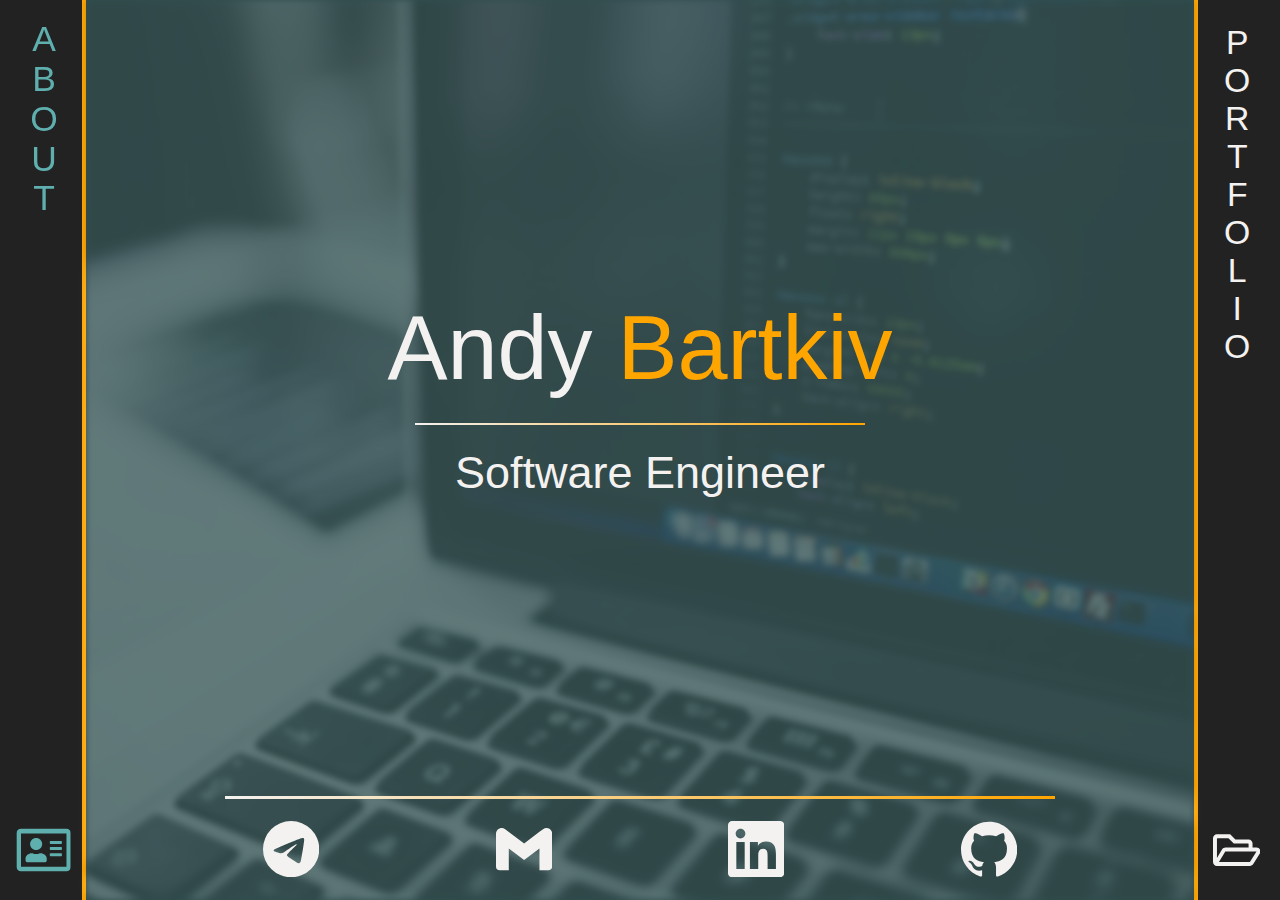
<file: index.html>
<!DOCTYPE html>
<html lang="en">
<head>
    <meta charset="UTF-8">
    <meta http-equiv="X-UA-Compatible" content="IE=edge">
    <meta name="viewport" content="width=device-width, initial-scale=1.0">
    <meta name="title" content="Andy Bartkiv - Software Engineer - Portfolio website">
    <meta name="description" content="JS, React and UI animations portfolio website. Showcase for latest web development selected projects, personal details and contact information">    
    <link rel="apple-touch-icon" sizes="180x180" href="/apple-touch-icon.png">
    <link rel="icon" type="image/png" sizes="32x32" href="images/favicon-32x32.png">
    <link rel="icon" type="image/png" sizes="16x16" href="images/favicon-16x16.png">
    <title>Andy Bartkiv - Software Engineer</title>

    <link rel="stylesheet" href="https://use.fontawesome.com/releases/v5.13.0/css/all.css" integrity="sha384-Bfad6CLCknfcloXFOyFnlgtENryhrpZCe29RTifKEixXQZ38WheV+i/6YWSzkz3V" crossorigin="anonymous">
    <link rel="stylesheet" href="style.css">
</head>
<body>
  <div class="container">

    <section class="panel" id="p-0">
        <div class="bookmark">
            <p>ABOUT</p>
            <!-- <i class="fas fa-address-card"></i> -->
            <svg xmlns="http://www.w3.org/2000/svg" viewBox="0 0 576 512">
                <!-- Font Awesome Free 5.15.3 by @fontawesome - https://fontawesome.com License - https://fontawesome.com/license/free (Icons: CC BY 4.0, Fonts: SIL OFL 1.1, Code: MIT License) -->
                <title>Open About Tab</title>
                <path d="M528 32H48C21.5 32 0 53.5 0 80v352c0 26.5 21.5 48 48 48h480c26.5 0 48-21.5 48-48V80c0-26.5-21.5-48-48-48zm0 400H48V80h480v352zM208 256c35.3 0 64-28.7 64-64s-28.7-64-64-64-64 28.7-64 64 28.7 64 64 64zm-89.6 128h179.2c12.4 0 22.4-8.6 22.4-19.2v-19.2c0-31.8-30.1-57.6-67.2-57.6-10.8 0-18.7 8-44.8 8-26.9 0-33.4-8-44.8-8-37.1 0-67.2 25.8-67.2 57.6v19.2c0 10.6 10 19.2 22.4 19.2zM360 320h112c4.4 0 8-3.6 8-8v-16c0-4.4-3.6-8-8-8H360c-4.4 0-8 3.6-8 8v16c0 4.4 3.6 8 8 8zm0-64h112c4.4 0 8-3.6 8-8v-16c0-4.4-3.6-8-8-8H360c-4.4 0-8 3.6-8 8v16c0 4.4 3.6 8 8 8zm0-64h112c4.4 0 8-3.6 8-8v-16c0-4.4-3.6-8-8-8H360c-4.4 0-8 3.6-8 8v16c0 4.4 3.6 8 8 8z"/>
            </svg>
        </div>
        
        <div class="context" id="about">
            <div class="about-img"></div>
            <div class="about-intro">
                <h2>Hi, I'm <span class="accent-color">Andy</span>, </h2>
                <h3>a big fan of Computer Science <br>
                and a self-taught Software Engineer.</h3>
            </div>
            <div class="about-skills">
                <div class="skill-item">
                    <svg role="img" viewBox="0 0 24 24" xmlns="http://www.w3.org/2000/svg"><title>HTML5</title><path d="M1.5 0h21l-1.91 21.563L11.977 24l-8.564-2.438L1.5 0zm7.031 9.75l-.232-2.718 10.059.003.23-2.622L5.412 4.41l.698 8.01h9.126l-.326 3.426-2.91.804-2.955-.81-.188-2.11H6.248l.33 4.171L12 19.351l5.379-1.443.744-8.157H8.531z"/></svg>
                    <p>HTML</p>
                </div>
                <div class="skill-item">
                    <svg role="img" viewBox="0 0 24 24" xmlns="http://www.w3.org/2000/svg"><title>CSS3</title><path d="M1.5 0h21l-1.91 21.563L11.977 24l-8.565-2.438L1.5 0zm17.09 4.413L5.41 4.41l.213 2.622 10.125.002-.255 2.716h-6.64l.24 2.573h6.182l-.366 3.523-2.91.804-2.956-.81-.188-2.11h-2.61l.29 3.855L12 19.288l5.373-1.53L18.59 4.414z"/></svg>
                    <p>CSS</p>
                </div>
                <div class="skill-item">
                    <svg role="img" viewBox="0 0 24 24" xmlns="http://www.w3.org/2000/svg"><title>JavaScript (ES6+)</title><path d="M0 0h24v24H0V0zm22.034 18.276c-.175-1.095-.888-2.015-3.003-2.873-.736-.345-1.554-.585-1.797-1.14-.091-.33-.105-.51-.046-.705.15-.646.915-.84 1.515-.66.39.12.75.42.976.9 1.034-.676 1.034-.676 1.755-1.125-.27-.42-.404-.601-.586-.78-.63-.705-1.469-1.065-2.834-1.034l-.705.089c-.676.165-1.32.525-1.71 1.005-1.14 1.291-.811 3.541.569 4.471 1.365 1.02 3.361 1.244 3.616 2.205.24 1.17-.87 1.545-1.966 1.41-.811-.18-1.26-.586-1.755-1.336l-1.83 1.051c.21.48.45.689.81 1.109 1.74 1.756 6.09 1.666 6.871-1.004.029-.09.24-.705.074-1.65l.046.067zm-8.983-7.245h-2.248c0 1.938-.009 3.864-.009 5.805 0 1.232.063 2.363-.138 2.711-.33.689-1.18.601-1.566.48-.396-.196-.597-.466-.83-.855-.063-.105-.11-.196-.127-.196l-1.825 1.125c.305.63.75 1.172 1.324 1.517.855.51 2.004.675 3.207.405.783-.226 1.458-.691 1.811-1.411.51-.93.402-2.07.397-3.346.012-2.054 0-4.109 0-6.179l.004-.056z"/></svg>
                    <p>JavaScript</p>
                </div>
                <div class="skill-item">
                    <svg role="img" viewBox="0 0 24 24" xmlns="http://www.w3.org/2000/svg"><title>React</title><path d="M14.23 12.004a2.236 2.236 0 0 1-2.235 2.236 2.236 2.236 0 0 1-2.236-2.236 2.236 2.236 0 0 1 2.235-2.236 2.236 2.236 0 0 1 2.236 2.236zm2.648-10.69c-1.346 0-3.107.96-4.888 2.622-1.78-1.653-3.542-2.602-4.887-2.602-.41 0-.783.093-1.106.278-1.375.793-1.683 3.264-.973 6.365C1.98 8.917 0 10.42 0 12.004c0 1.59 1.99 3.097 5.043 4.03-.704 3.113-.39 5.588.988 6.38.32.187.69.275 1.102.275 1.345 0 3.107-.96 4.888-2.624 1.78 1.654 3.542 2.603 4.887 2.603.41 0 .783-.09 1.106-.275 1.374-.792 1.683-3.263.973-6.365C22.02 15.096 24 13.59 24 12.004c0-1.59-1.99-3.097-5.043-4.032.704-3.11.39-5.587-.988-6.38-.318-.184-.688-.277-1.092-.278zm-.005 1.09v.006c.225 0 .406.044.558.127.666.382.955 1.835.73 3.704-.054.46-.142.945-.25 1.44-.96-.236-2.006-.417-3.107-.534-.66-.905-1.345-1.727-2.035-2.447 1.592-1.48 3.087-2.292 4.105-2.295zm-9.77.02c1.012 0 2.514.808 4.11 2.28-.686.72-1.37 1.537-2.02 2.442-1.107.117-2.154.298-3.113.538-.112-.49-.195-.964-.254-1.42-.23-1.868.054-3.32.714-3.707.19-.09.4-.127.563-.132zm4.882 3.05c.455.468.91.992 1.36 1.564-.44-.02-.89-.034-1.345-.034-.46 0-.915.01-1.36.034.44-.572.895-1.096 1.345-1.565zM12 8.1c.74 0 1.477.034 2.202.093.406.582.802 1.203 1.183 1.86.372.64.71 1.29 1.018 1.946-.308.655-.646 1.31-1.013 1.95-.38.66-.773 1.288-1.18 1.87-.728.063-1.466.098-2.21.098-.74 0-1.477-.035-2.202-.093-.406-.582-.802-1.204-1.183-1.86-.372-.64-.71-1.29-1.018-1.946.303-.657.646-1.313 1.013-1.954.38-.66.773-1.286 1.18-1.868.728-.064 1.466-.098 2.21-.098zm-3.635.254c-.24.377-.48.763-.704 1.16-.225.39-.435.782-.635 1.174-.265-.656-.49-1.31-.676-1.947.64-.15 1.315-.283 2.015-.386zm7.26 0c.695.103 1.365.23 2.006.387-.18.632-.405 1.282-.66 1.933-.2-.39-.41-.783-.64-1.174-.225-.392-.465-.774-.705-1.146zm3.063.675c.484.15.944.317 1.375.498 1.732.74 2.852 1.708 2.852 2.476-.005.768-1.125 1.74-2.857 2.475-.42.18-.88.342-1.355.493-.28-.958-.646-1.956-1.1-2.98.45-1.017.81-2.01 1.085-2.964zm-13.395.004c.278.96.645 1.957 1.1 2.98-.45 1.017-.812 2.01-1.086 2.964-.484-.15-.944-.318-1.37-.5-1.732-.737-2.852-1.706-2.852-2.474 0-.768 1.12-1.742 2.852-2.476.42-.18.88-.342 1.356-.494zm11.678 4.28c.265.657.49 1.312.676 1.948-.64.157-1.316.29-2.016.39.24-.375.48-.762.705-1.158.225-.39.435-.788.636-1.18zm-9.945.02c.2.392.41.783.64 1.175.23.39.465.772.705 1.143-.695-.102-1.365-.23-2.006-.386.18-.63.406-1.282.66-1.933zM17.92 16.32c.112.493.2.968.254 1.423.23 1.868-.054 3.32-.714 3.708-.147.09-.338.128-.563.128-1.012 0-2.514-.807-4.11-2.28.686-.72 1.37-1.536 2.02-2.44 1.107-.118 2.154-.3 3.113-.54zm-11.83.01c.96.234 2.006.415 3.107.532.66.905 1.345 1.727 2.035 2.446-1.595 1.483-3.092 2.295-4.11 2.295-.22-.005-.406-.05-.553-.132-.666-.38-.955-1.834-.73-3.703.054-.46.142-.944.25-1.438zm4.56.64c.44.02.89.034 1.345.034.46 0 .915-.01 1.36-.034-.44.572-.895 1.095-1.345 1.565-.455-.47-.91-.993-1.36-1.565z"/></svg>
                    <p>React</p>
                </div>

                <div class="skill-item">
                    <svg role="img" xmlns="http://www.w3.org/2000/svg" viewBox="0 0 24 24"><title>Firebase</title><path d="M3.89 15.672L6.255.461A.542.542 0 017.27.288l2.543 4.771zm16.794 3.692l-2.25-14a.54.54 0 00-.919-.295L3.316 19.365l7.856 4.427a1.621 1.621 0 001.588 0zM14.3 7.147l-1.82-3.482a.542.542 0 00-.96 0L3.53 17.984z"/></svg>
                    <p>Firebase</p>
                </div>
                <div class="skill-item">
                    <svg role="img" xmlns="http://www.w3.org/2000/svg" viewBox="0 0 24 24"><title>Webpack</title><path d="M22.1987 18.498l-9.7699 5.5022v-4.2855l6.0872-3.3338 3.6826 2.117zm.6683-.6026V6.3884l-3.5752 2.0544v7.396zm-21.0657.6026l9.7699 5.5022v-4.2855L5.484 16.3809l-3.6826 2.117zm-.6683-.6026V6.3884l3.5751 2.0544v7.396zm.4183-12.2515l10.0199-5.644v4.1434L5.152 7.6586l-.0489.028zm20.8975 0l-10.02-5.644v4.1434l6.4192 3.5154.0489.028 3.5518-2.0427zm-10.8775 13.096l-6.0056-3.2873V8.9384l6.0054 3.4525v6.349zm.8575 0l6.0053-3.2873V8.9384l-6.0053 3.4525zM5.9724 8.1845l6.0287-3.3015L18.03 8.1845l-6.0288 3.4665z"/></svg>
                    <p>Webpack</p>
                </div>
                <div class="skill-item">
                    <svg role="img" viewBox="0 0 24 24" xmlns="http://www.w3.org/2000/svg"><title>Git</title><path d="M23.546 10.93L13.067.452c-.604-.603-1.582-.603-2.188 0L8.708 2.627l2.76 2.76c.645-.215 1.379-.07 1.889.441.516.515.658 1.258.438 1.9l2.658 2.66c.645-.223 1.387-.078 1.9.435.721.72.721 1.884 0 2.604-.719.719-1.881.719-2.6 0-.539-.541-.674-1.337-.404-1.996L12.86 8.955v6.525c.176.086.342.203.488.348.713.721.713 1.883 0 2.6-.719.721-1.889.721-2.609 0-.719-.719-.719-1.879 0-2.598.182-.18.387-.316.605-.406V8.835c-.217-.091-.424-.222-.6-.401-.545-.545-.676-1.342-.396-2.009L7.636 3.7.45 10.881c-.6.605-.6 1.584 0 2.189l10.48 10.477c.604.604 1.582.604 2.186 0l10.43-10.43c.605-.603.605-1.582 0-2.187"/></svg>
                    <p>Git</p>
                </div>
                <div class="skill-item">
                    <svg role="img" viewBox="0 0 24 24" xmlns="http://www.w3.org/2000/svg"><title>GitHub</title><path d="M12 .297c-6.63 0-12 5.373-12 12 0 5.303 3.438 9.8 8.205 11.385.6.113.82-.258.82-.577 0-.285-.01-1.04-.015-2.04-3.338.724-4.042-1.61-4.042-1.61C4.422 18.07 3.633 17.7 3.633 17.7c-1.087-.744.084-.729.084-.729 1.205.084 1.838 1.236 1.838 1.236 1.07 1.835 2.809 1.305 3.495.998.108-.776.417-1.305.76-1.605-2.665-.3-5.466-1.332-5.466-5.93 0-1.31.465-2.38 1.235-3.22-.135-.303-.54-1.523.105-3.176 0 0 1.005-.322 3.3 1.23.96-.267 1.98-.399 3-.405 1.02.006 2.04.138 3 .405 2.28-1.552 3.285-1.23 3.285-1.23.645 1.653.24 2.873.12 3.176.765.84 1.23 1.91 1.23 3.22 0 4.61-2.805 5.625-5.475 5.92.42.36.81 1.096.81 2.22 0 1.606-.015 2.896-.015 3.286 0 .315.21.69.825.57C20.565 22.092 24 17.592 24 12.297c0-6.627-5.373-12-12-12"/></svg>
                    <p>GitHub</p>
                </div>

                <!-- <div>NodeJS+Express</div> -->
                <!-- <div>MongoDB+Mogoose</div> -->
                <!-- <div>Django(Python)</div> -->
                <!-- <div>ReactNative</div> -->
                <!-- <div>Jest</div> -->
                <!-- <div>PWA</div> -->
                <!-- <div>TypeScript</div> -->
                <!-- <div>MaterialUI</div> -->
                <!-- <div>Canvas API</div> -->
            </div>

            <div class="about-bio">
                <p>Some say that once on board, a man will never want to leave aviation willingly. 
                    <br class="bio-br">
                    But one definitely should, if he has a passion even greater.<br>
                    With over a decade of experience in civil aviation industry, I finally dared to pursue my long-held dream, applying my <em>project management</em>, <em>problem solving</em> and <em>fast learning</em> skills to master software engineering.<br>
                </p>
            </div>
        </div>
    </section>
    
    <section class="panel main" id="p-1">
        <div class="bookmark">
            <p>CONTACTS</p>
            <!-- <i class="fas fa-handshake"></i> -->
            <svg xmlns="http://www.w3.org/2000/svg" viewBox="0 0 640 512">
            <!-- Font Awesome Free 5.15.3 by @fontawesome - https://fontawesome.com License - https://fontawesome.com/license/free (Icons: CC BY 4.0, Fonts: SIL OFL 1.1, Code: MIT License) -->
            <title>Open Contacts Tab</title>
            <path d="M519.2 127.9l-47.6-47.6A56.252 56.252 0 0 0 432 64H205.2c-14.8 0-29.1 5.9-39.6 16.3L118 127.9H0v255.7h64c17.6 0 31.8-14.2 31.9-31.7h9.1l84.6 76.4c30.9 25.1 73.8 25.7 105.6 3.8 12.5 10.8 26 15.9 41.1 15.9 18.2 0 35.3-7.4 48.8-24 22.1 8.7 48.2 2.6 64-16.8l26.2-32.3c5.6-6.9 9.1-14.8 10.9-23h57.9c.1 17.5 14.4 31.7 31.9 31.7h64V127.9H519.2zM48 351.6c-8.8 0-16-7.2-16-16s7.2-16 16-16 16 7.2 16 16c0 8.9-7.2 16-16 16zm390-6.9l-26.1 32.2c-2.8 3.4-7.8 4-11.3 1.2l-23.9-19.4-30 36.5c-6 7.3-15 4.8-18 2.4l-36.8-31.5-15.6 19.2c-13.9 17.1-39.2 19.7-55.3 6.6l-97.3-88H96V175.8h41.9l61.7-61.6c2-.8 3.7-1.5 5.7-2.3H262l-38.7 35.5c-29.4 26.9-31.1 72.3-4.4 101.3 14.8 16.2 61.2 41.2 101.5 4.4l8.2-7.5 108.2 87.8c3.4 2.8 3.9 7.9 1.2 11.3zm106-40.8h-69.2c-2.3-2.8-4.9-5.4-7.7-7.7l-102.7-83.4 12.5-11.4c6.5-6 7-16.1 1-22.6L367 167.1c-6-6.5-16.1-6.9-22.6-1l-55.2 50.6c-9.5 8.7-25.7 9.4-34.6 0-9.3-9.9-8.5-25.1 1.2-33.9l65.6-60.1c7.4-6.8 17-10.5 27-10.5l83.7-.2c2.1 0 4.1.8 5.5 2.3l61.7 61.6H544v128zm48 47.7c-8.8 0-16-7.2-16-16s7.2-16 16-16 16 7.2 16 16c0 8.9-7.2 16-16 16z"/>
            </svg>
        </div>
        <div class="context" id="contacts">
            <div class="contacts-header">
                <h1>Andy <span class="accent-color">Bartkiv</span></h1>
                <hr/>
                <h2>Software Engineer</h2>
            </div>
            <hr/>
            <div class="contacts-body">

                <!-- <a href="https://www.facebook.com/andy.bartkiv" target="_blank" rel="noreferrer">
                    <svg role="img" xmlns="http://www.w3.org/2000/svg" viewBox="0 0 24 24"><title>Facebook icon</title><path d="M24 12.073c0-6.627-5.373-12-12-12s-12 5.373-12 12c0 5.99 4.388 10.954 10.125 11.854v-8.385H7.078v-3.47h3.047V9.43c0-3.007 1.792-4.669 4.533-4.669 1.312 0 2.686.235 2.686.235v2.953H15.83c-1.491 0-1.956.925-1.956 1.874v2.25h3.328l-.532 3.47h-2.796v8.385C19.612 23.027 24 18.062 24 12.073z"/></svg>
                </a> -->

                <a href="https://t.me/andybartkiv" target="_blank" rel="noreferrer">
                    <svg role="img" viewBox="0 0 24 24" xmlns="http://www.w3.org/2000/svg"><title>Telegram</title><path d="M11.944 0A12 12 0 0 0 0 12a12 12 0 0 0 12 12 12 12 0 0 0 12-12A12 12 0 0 0 12 0a12 12 0 0 0-.056 0zm4.962 7.224c.1-.002.321.023.465.14a.506.506 0 0 1 .171.325c.016.093.036.306.02.472-.18 1.898-.962 6.502-1.36 8.627-.168.9-.499 1.201-.82 1.23-.696.065-1.225-.46-1.9-.902-1.056-.693-1.653-1.124-2.678-1.8-1.185-.78-.417-1.21.258-1.91.177-.184 3.247-2.977 3.307-3.23.007-.032.014-.15-.056-.212s-.174-.041-.249-.024c-.106.024-1.793 1.14-5.061 3.345-.48.33-.913.49-1.302.48-.428-.008-1.252-.241-1.865-.44-.752-.245-1.349-.374-1.297-.789.027-.216.325-.437.893-.663 3.498-1.524 5.83-2.529 6.998-3.014 3.332-1.386 4.025-1.627 4.476-1.635z"/></svg>
                </a>

                <!-- <a href="skype:andrey.bartkiv?chat" target="_blank" rel="noreferrer">
                    <svg role="img" xmlns="http://www.w3.org/2000/svg" viewBox="0 0 24 24"><title>Skype</title><path d="M16.283 13.883c0 2.026-1.615 3.354-4.026 3.354-2.121 0-4.252-.965-4.242-2.627.003-.501.376-.961.872-.961 1.249 0 1.237 1.863 3.225 1.863 1.396 0 1.872-.764 1.872-1.296 0-1.924-6.03-.745-6.03-4.362 0-1.958 1.602-3.309 4.12-3.161 2.401.142 3.809 1.202 3.944 2.193.067.647-.361 1.151-1.105 1.151-1.086 0-1.196-1.454-3.067-1.454-.844 0-1.556.352-1.556 1.116 0 1.597 5.993.67 5.993 4.184zm7.717-8.883v14c0 2.761-2.238 5-5 5h-14c-2.761 0-5-2.239-5-5v-14c0-2.761 2.239-5 5-5h14c2.762 0 5 2.239 5 5zm-4.675 8.311c.904-5.177-3.61-9.608-8.702-8.653-3.881-2.374-8.335 2.151-5.956 6.02-.925 5.165 3.589 9.654 8.722 8.673 3.888 2.357 8.329-2.174 5.936-6.04z"/></svg>
                </a> -->

                <a href="mailto:andy.bartkiv@gmail.com" target="_blank" rel="noreferrer" >
                    <svg role="img" viewBox="0 0 24 24" xmlns="http://www.w3.org/2000/svg"><title>Email: andy.bartkiv(at)gmail.com</title><path d="M24 5.457v13.909c0 .904-.732 1.636-1.636 1.636h-3.819V11.73L12 16.64l-6.545-4.91v9.273H1.636A1.636 1.636 0 0 1 0 19.366V5.457c0-2.023 2.309-3.178 3.927-1.964L5.455 4.64 12 9.548l6.545-4.91 1.528-1.145C21.69 2.28 24 3.434 24 5.457z"/></svg>
                </a>

                <a href="https://www.linkedin.com/in/andy-bartkiv" target="_blank" rel="noreferrer">
                    <svg role="img" viewBox="0 0 24 24" xmlns="http://www.w3.org/2000/svg"><title>LinkedIn</title><path d="M20.447 20.452h-3.554v-5.569c0-1.328-.027-3.037-1.852-3.037-1.853 0-2.136 1.445-2.136 2.939v5.667H9.351V9h3.414v1.561h.046c.477-.9 1.637-1.85 3.37-1.85 3.601 0 4.267 2.37 4.267 5.455v6.286zM5.337 7.433c-1.144 0-2.063-.926-2.063-2.065 0-1.138.92-2.063 2.063-2.063 1.14 0 2.064.925 2.064 2.063 0 1.139-.925 2.065-2.064 2.065zm1.782 13.019H3.555V9h3.564v11.452zM22.225 0H1.771C.792 0 0 .774 0 1.729v20.542C0 23.227.792 24 1.771 24h20.451C23.2 24 24 23.227 24 22.271V1.729C24 .774 23.2 0 22.222 0h.003z"/></svg>
                </a>

                <a href="https://github.com/Andy-Bartkiv" target="_blank" rel="noreferrer">
                    <svg role="img" viewBox="0 0 24 24" xmlns="http://www.w3.org/2000/svg"><title>GitHub: Andy-Bartkiv</title><path d="M12 .297c-6.63 0-12 5.373-12 12 0 5.303 3.438 9.8 8.205 11.385.6.113.82-.258.82-.577 0-.285-.01-1.04-.015-2.04-3.338.724-4.042-1.61-4.042-1.61C4.422 18.07 3.633 17.7 3.633 17.7c-1.087-.744.084-.729.084-.729 1.205.084 1.838 1.236 1.838 1.236 1.07 1.835 2.809 1.305 3.495.998.108-.776.417-1.305.76-1.605-2.665-.3-5.466-1.332-5.466-5.93 0-1.31.465-2.38 1.235-3.22-.135-.303-.54-1.523.105-3.176 0 0 1.005-.322 3.3 1.23.96-.267 1.98-.399 3-.405 1.02.006 2.04.138 3 .405 2.28-1.552 3.285-1.23 3.285-1.23.645 1.653.24 2.873.12 3.176.765.84 1.23 1.91 1.23 3.22 0 4.61-2.805 5.625-5.475 5.92.42.36.81 1.096.81 2.22 0 1.606-.015 2.896-.015 3.286 0 .315.21.69.825.57C20.565 22.092 24 17.592 24 12.297c0-6.627-5.373-12-12-12"/></svg>
                </a>
            </div>
        </div>
    </section>

    <section class="panel" id="p-2">
        <div class="bookmark">
            <p>PORTFOLIO</p>
            <!-- <i class="fas fa-briefcase"></i> -->
            <svg xmlns="http://www.w3.org/2000/svg" viewBox="0 0 576 512">
                <!-- Font Awesome Free 5.15.3 by @fontawesome - https://fontawesome.com License - https://fontawesome.com/license/free (Icons: CC BY 4.0, Fonts: SIL OFL 1.1, Code: MIT License) -->
                <title>Open Portfolio Tab</title>
                <path d="M527.9 224H480v-48c0-26.5-21.5-48-48-48H272l-64-64H48C21.5 64 0 85.5 0 112v288c0 26.5 21.5 48 48 48h400c16.5 0 31.9-8.5 40.7-22.6l79.9-128c20-31.9-3-73.4-40.7-73.4zM48 118c0-3.3 2.7-6 6-6h134.1l64 64H426c3.3 0 6 2.7 6 6v42H152c-16.8 0-32.4 8.8-41.1 23.2L48 351.4zm400 282H72l77.2-128H528z"/>
            </svg>
        </div>
        <div class="context" id="portfolio">
            <div class="projects-frame"></div>
            <div class="projects-container">
                <!-- PROJECT TABS GOES HERE -->
            </div>
        </div>
    </section>
  </div>

  <script src="main.js"></script>
</body>


</html>
</file>
<file: style.css>
* {
    margin: 0;
    padding: 0;
    box-sizing: border-box;
    user-select: none;
}
:root {
    --color-dark-grey:#222;
    --color-bg: #2f4f4f; /* darkslategrey */
    --color-bg-ee: #2d4b4b; 
    --color-txt: #f4f2f0;
    --color-accent: #ffa500;
    --color-acc2: #5fafaf; /* aquamarine */
    font-size: max(5vmin, 2.5vh);
    /* (2vw + 2vh + 1vmin)/5 */
}
body {
    font-family: "Lato", sans-serif;
}

h1, h2, h3 { font-weight: 400; }
h1 { font-size: 4em; }
h2 { font-size: 2em; }
h3 { font-size: 1.5em; }
h4 { font-size: 1.2em; color: var(--color-accent); }

hr { background: linear-gradient(90deg, var(--color-txt), var(--color-accent));
    border-color: #00000000;
    border: 0px solid #00000000;
 }

a, a:hover, a:focus, a:active {
    text-decoration: none;
    color: inherit;
    display: flex;
}

svg {
    fill: var(--color-txt);
    height: 1.5em;
    width: auto;
}

.accent-color { color: var(--color-accent); }

.container {
    color: var(--color-txt);
    height: 100vh;
    width: 100vw;
    display: flex;
    justify-content: space-between;
    align-items: center;
}

.panel {
    background-color: var(--color-dark-grey);
    outline: .1rem solid var(--color-accent);
    height: 100%;
    width: max(2rem, 5vw);
    padding-top: 0.5rem;
    padding-bottom: 0.65rem;
    display: flex;
    justify-content: center;
    cursor: pointer;
    transition: 0.5s;
}

.bookmark {
    font-size: .75rem;
    writing-mode: vertical-lr;
    text-orientation: upright;
    display: flex;
    flex-direction: row;
    justify-content: space-between;
    align-items: center;
    transition: .125s;
}
.bookmark > svg {
    height: 1.25em;
    transition: .125s;
}

.panel:hover .bookmark       { color: var(--color-acc2); }
.panel:hover .bookmark > svg { fill: var(--color-acc2); transform: scale(1.15, 1.15); }
.panel:hover .bookmark > p   {  transform: scale(1.05, 1.05); transition: .125s;  }

.context {
    display: none;
    opacity: 0;
    font-size: 0.5rem;
}

.main {
    width: 90%;
    cursor: auto;
    padding: 0;
}
.main > .bookmark { display: none; }
.main > .context { display: flex; opacity: 1;}

/* ------------------------------------------------------ ABOUT panel*/
.main #about {
    background: var(--color-bg-ee);
    padding: .5rem;
    display: grid;
    grid-template-columns: 2fr 3fr;
    grid-template-rows: 3fr 4fr 3fr;
    gap: .5rem;
    font-size: calc((2vw + 2vh + 1vmin)/2);
    overflow: auto;
}

.about-img {
    /* min-height: 20vh; */
    grid-row: 1/3;
    border: .25vh solid var(--color-accent);
    border-radius: .5em;
    content: "";
    background-image: url('images/profile-3.jpg');
    filter: grayscale(25%) blur(0px) opacity(100%);
    background-position: top 30% center;
    background-repeat: no-repeat;
    background-size: cover;
    box-shadow: inset 0 0 1rem .25rem var(--color-bg);
}

.about-intro {
    line-height: 1.5;
    width: 100%;
    display: flex;
    flex-direction: column;
    justify-content: space-between;
}

.about-skills {
    width: 100%;
    display: flex;
    flex-direction: row;
    flex-wrap: wrap;
    padding: 1vh 0;
    border-top: .25vh solid var(--color-accent);
    border-bottom: .25vh solid var(--color-accent);
}
.skill-item {
    flex: 24.5%;
    padding: .25em;
    display: flex;
    flex-direction: column;
    justify-content: center;
    align-items: center;
}
.skill-item > svg { height: 1.75em; }
.skill-item > i { font-size: 1.75em; }

.about-bio {
    grid-column: 1/3;
    line-height: 1.5;
    width: 100%;
    text-align: right;
    display: flex;
    justify-content: center;
    align-items: center;
}

/* -------------------------------- CONTACTS panel */
.main#p-1 {
    position: relative;
    background: var(--color-bg);
}

.main#p-1::after {
    content: "";
    position: absolute;
    top:0; bottom: 0; left: 0; right: 0;
    background-image: url('images/background.jpg');
    filter: grayscale(50%) blur(3px) opacity(25%);
    background-position: center;
    background-attachment: fixed;
    background-repeat: no-repeat;
    background-size: cover;
}

#contacts {
    z-index: 1;
    width: 100%;
    height: 100%;
    flex-direction: column;
    justify-content: space-around;
    align-items: center;
}

.contacts-header {
    width: 90%;
    flex: 0.95;
    display: flex;
    flex-direction: column;
    justify-content: center;
    align-items: center;
}
.contacts-header > hr {
    width: 20em;
    margin: 1em 0;
    height: .25vh;
}

#contacts > hr {
    width: 75%;
    height: .25vh;
}

.contacts-body {
    font-size: 2em;
    padding: .5rem 0;
    flex: .05;
    width: 100%;
    display: flex;
    justify-content: space-evenly;
    align-items: center;
}

.contacts-body > svg {
    fill: var(--color-txt);
    width: auto;
    height: 1.25em;
}

.contacts-body > a > svg {
    fill: var(--color-txt);
    width: auto;
    height: 1.25em;
    transition: .25s;
}

.contacts-body > a:hover > svg {
    cursor: pointer;
    fill: var(--color-accent);
    transform: scale(1.15, 1.15)
}

/* ------------------------------- PORTFOLIO panel --- */
#portfolio {
    background: var(--color-bg-ee);
    width: 100%;
    height: 100%;
    align-items: center;
    justify-content: flex-start;
    overflow: hidden;
}
.projects-frame {
    background: var(--color-bg-ee);
    box-shadow: .25rem 0 .25rem var(--color-dark-grey);
    width: 2.5%;    
    height: 100%;
    z-index: 10;
}

.projects-container {
    position: relative;
    width: 95%;
    height: 95%;
}

.project {
    /* font-size: calc((2vw + 2vh + 1vmin)/2); */
    background: var(--color-bg-ee);
    cursor: pointer;
    position: absolute;
    bottom: 0; left: 0;
    border-radius: .25rem;
    box-shadow: 1vw 0 1vw var(--color-dark-grey);
    height: 100%;
    width: 70%;
    display: flex;
    flex-direction: row-reverse;
    transition: all .125s, transform .5s;
}

.show { cursor: auto; }
.project:hover { width: 70.5%; }
.show:hover { width: 70%; }

.project:nth-child(1) { left: -65%; z-index: 7; }
.project:nth-child(2) { left: -60%; z-index: 6; }
.project:nth-child(3) { left: -55%; z-index: 5; }
.project:nth-child(4) { left: -50%; z-index: 4; }
.project:nth-child(5) { left: -45%; z-index: 3; }
.project:nth-child(6) { left: -40%; z-index: 2; }
.project:nth-child(7) { left: -35%; z-index: 1; }
 
.trans { transform: translateX(calc(100%*(6.5/7))); }

.project-bookmark {
    letter-spacing: -.125vh; 
    writing-mode: vertical-lr;
    text-orientation: upright;
    font-weight: 600;
    display: flex;
    justify-content: flex-start;
}
.project-bookmark > p {    
    padding: .75vmax;
    border-left: var(--color-txt) .25vw solid;
}

.project-context {
    display: none;
    /* display: flex; */
    padding: .75vmax;
    padding-bottom: 0;
    flex-wrap: wrap;
    align-content: space-between;
    text-align: center;
}

.show > .project-context { display: flex; }
.show > .project-bookmark > p { 
    color: var(--color-accent);
    border-color: var(--color-accent);
}

.coming-soon {
    background-image: url('images/background.jpg');
    filter: grayscale(50%) blur(3px) opacity(25%);
    background-position: right;
    background-repeat: no-repeat;
    background-size: cover; 
    width: 100%;
}
.project-context > hr {
    width: 100%;
    margin: .2vh auto;
    background: linear-gradient(90deg, var(--color-bg-ee), var(--color-accent) 5% 95%, var(--color-bg-ee));
    height: .2vh;
}
.hr-title { order:11; }
.hr-intro { order:21; }
.hr-tech  { order:49; }
.hr-links { order:51; }

.context-title {
    order: 10;
    flex: 100%;
    display: flex;
    flex-direction: column;
}

.context-intro {
    order: 20;
    flex: 100%;
    padding: 0 2.5%;
}

.context-img {
    order: 30;
    flex: 65%;
    filter: grayscale(25%);
    display: flex;
    align-items: center;
    justify-content: center;
}
.context-img > img { width: 98%; border-radius: .25rem; }

.context-tech {
    order: 40;
    flex: 1 35%;
    display: flex;
    flex-direction: column;
    flex-wrap: wrap;
    align-items: center;
    justify-content: space-evenly;
    font-size: min(1em, 1.5vw);
    color: var(--color-acc2);
}
.context-tech > * {
    border-radius: .25em;
    padding: .2em .5em;
    background: #222A;
}

.context-description { order: 50; flex: 100%; }

.context-demo, .context-code {
    font-size: 1.1em;
    display: flex;
    justify-content: center;
    align-items: center;
    border: none;
    cursor: pointer;
    padding: .75vmax;
    flex: 50%;
    background: linear-gradient(90deg, var(--color-bg-ee), #2228 35% 65%, var(--color-bg-ee));
    transition: .25s;
}

.context-demo { order: 61; }
.context-code { order: 62; }
.context-demo:hover, 
.context-code:hover { 
    color: var(--color-accent); 
    transform: scale(1.1); 
}
/* .context-demo > img, .context-code > img { height: 1em; }  */
/* .context-demo:hover > img, .context-code:hover > img {
    filter: invert(56%) sepia(84%) saturate(538%) hue-rotate(359deg) brightness(102%) contrast(105%);
}  */


/* ------------------------------- MEDIA query */

/* 550 px */
@media (max-width: 90vh) {
    .container {
        flex-direction: column;
    }
    .panel {
        height: 7.5vh;
        width: 100%;
        justify-content: center;
        align-items: center;
        padding: 0;
    }
    .main {
        height: 85vh;
        align-items: flex-start;
    }
    .bookmark {
        font-size: 2.25vh;
        writing-mode: horizontal-tb;
        text-orientation: initial;
    }

    .bookmark > svg { display: none; }

    .main #about {
        display: flex;
        gap: 0;
        flex-direction: column;
        justify-content: space-between;
        align-items: center;
        text-align: center;
        height: 100%;
        overflow: hidden;
    }
    .about-img {
        border-radius: 5vh;
        width: 25vh;
        height: 25vh;
        background-position: top 30% center;
        background-repeat: no-repeat;
        background-size: 100%;
        justify-self: center ;
        flex-shrink: 0.5;
    }
    .about-bio {
        font-size: 1.15em;
        text-align: center;
    }
    .bio-br { display: none }

    .contacts-body > a > svg { height: 1.5em; }

    #portfolio { flex-direction: column-reverse; }

    .projects-frame {
        box-shadow: 0 -.25rem .25rem var(--color-dark-grey);
        width: 100vw;
        height: 2.5%;
    }

    .project {
        font-size: calc((2vw + 2vh + 1vmin)/2);
        box-shadow: 0 -.25rem .25rem var(--color-dark-grey);
        box-shadow: 0 -1vh 1vh var(--color-dark-grey);
        width: 100%;
        height: 70%;
        flex-direction: column;
    }
    .project:hover { height: 70.5%; width: 100%; }
    .show:hover { height: 70%; width: 100%; }

    .project:nth-child(1) { left: 0%; bottom: -35%; z-index: 1; }
    .project:nth-child(2) { left: 0%; bottom: -40%; z-index: 2; }
    .project:nth-child(3) { left: 0%; bottom: -45%; z-index: 3; }
    .project:nth-child(4) { left: 0%; bottom: -50%; z-index: 4; }
    .project:nth-child(5) { left: 0%; bottom: -55%; z-index: 5; }
    .project:nth-child(6) { left: 0%; bottom: -60%; z-index: 6; }
    .project:nth-child(7) { left: 0%; bottom: -65%; z-index: 7; }

    .trans { transform: translateY(calc(-100%*(6.5/7))) }

    .project-bookmark {
        font-size: 2vh;
        letter-spacing: .5vw;
        writing-mode: horizontal-tb;
        text-orientation: initial;
        width: 100%;
        flex-direction: row-reverse;
        justify-content: space-between;
    }
    .project-bookmark > p {
        border-left: 0;
        border-bottom: .25vmax solid var(--color-txt);
    }

    .project-context {
        padding-bottom: .25rem;
        line-height: 1.25;
        flex: 1;
        align-content: space-around;
    }
    .context-title {display: none;}
    .hr-title {display: none;}
    .context-img  { flex: 55%; }
    .context-tech { flex: 45%; font-size: min(1em, 3.5vw)}
    .context-description { text-align: center; }
    .hr-links {order: 41;}
    .context-demo { order: 42; }
    .context-code { order: 43; }
}
</file>
